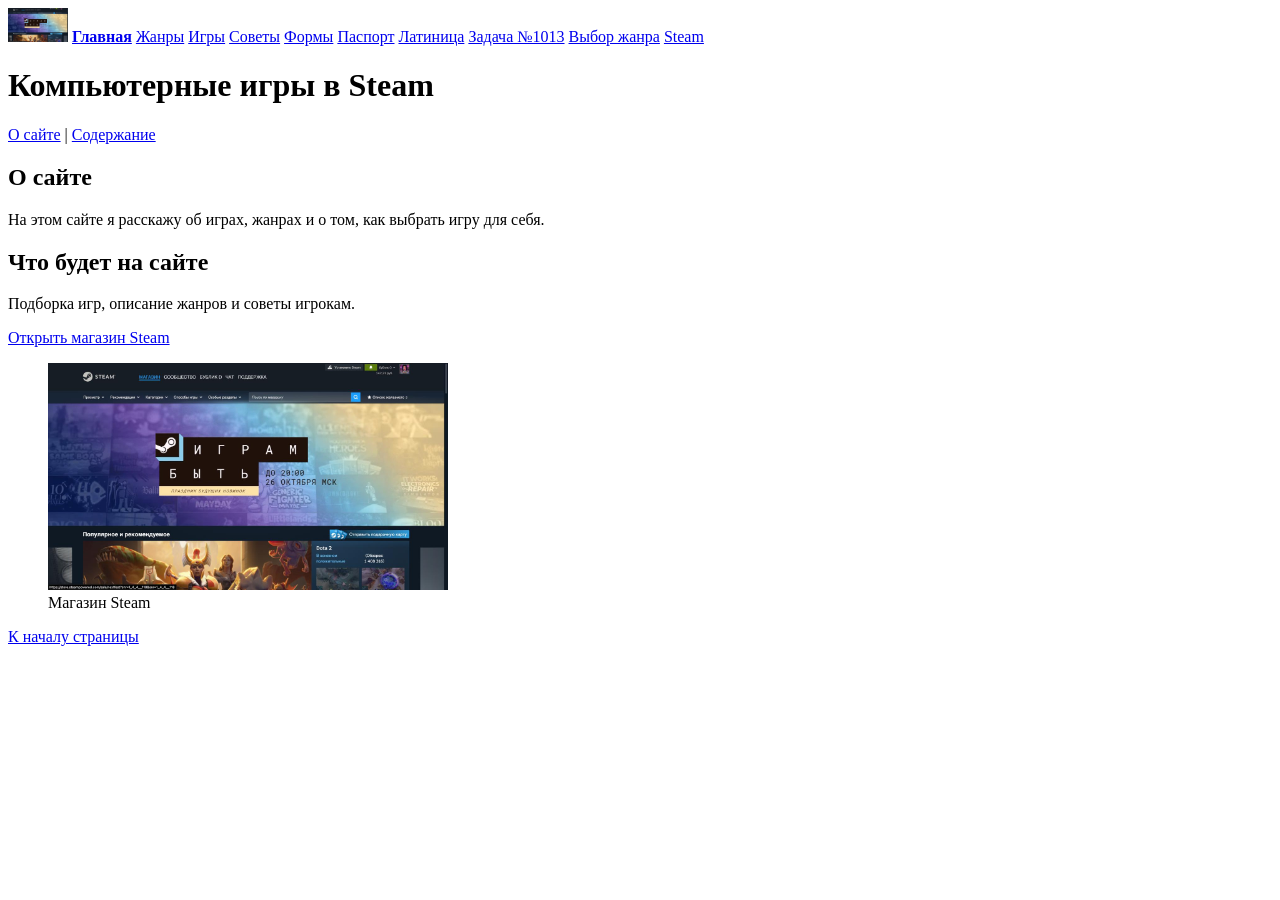
<file: index.html>
<!DOCTYPE html>
<html lang="ru">
<head>
    <meta charset="UTF-8">
    <title>Компьютерные игры в Steam</title>

</head>
<body id="top">
    <nav>
        <a href="index.html"><img src="images/steam.png" alt="На главную" width="60"></a>
        <a href="index.html"><b>Главная</b></a>
        <a href="genres.html">Жанры</a>
        <a href="games.html">Игры</a>
        <a href="guide.html">Советы</a>
        <a href="forms.html">Формы</a>
        <a href="passport.html">Паспорт</a>
        <a href="translit.html">Латиница</a>
        <a href="task.html">Задача №1013</a>
        <a href="genres.html#choice">Выбор жанра</a>
        <a href="https://store.steampowered.com/" target="_blank" rel="noopener noreferrer">Steam</a>
    </nav>

    <h1>Компьютерные игры в Steam</h1>
    <p><a href="#about">О сайте</a> | <a href="#contents">Содержание</a></p>

    <h2 id="about">О сайте</h2>
    <p>На этом сайте я расскажу об играх, жанрах
       и о том, как выбрать игру для себя.</p>

    <h2 id="contents">Что будет на сайте</h2>
    <p>Подборка игр, описание жанров и советы игрокам.</p>

    <a href="https://store.steampowered.com/"
       target="_blank" rel="noopener noreferrer">
        Открыть магазин Steam
    </a>

    <figure>
        <img src="images/steam.png"
             alt="Главная страница магазина Steam"
             width="400">
        <figcaption>Магазин Steam</figcaption>
    </figure>
    <p><a href="#top">К началу страницы</a></p>
</body>
</html>
</file>
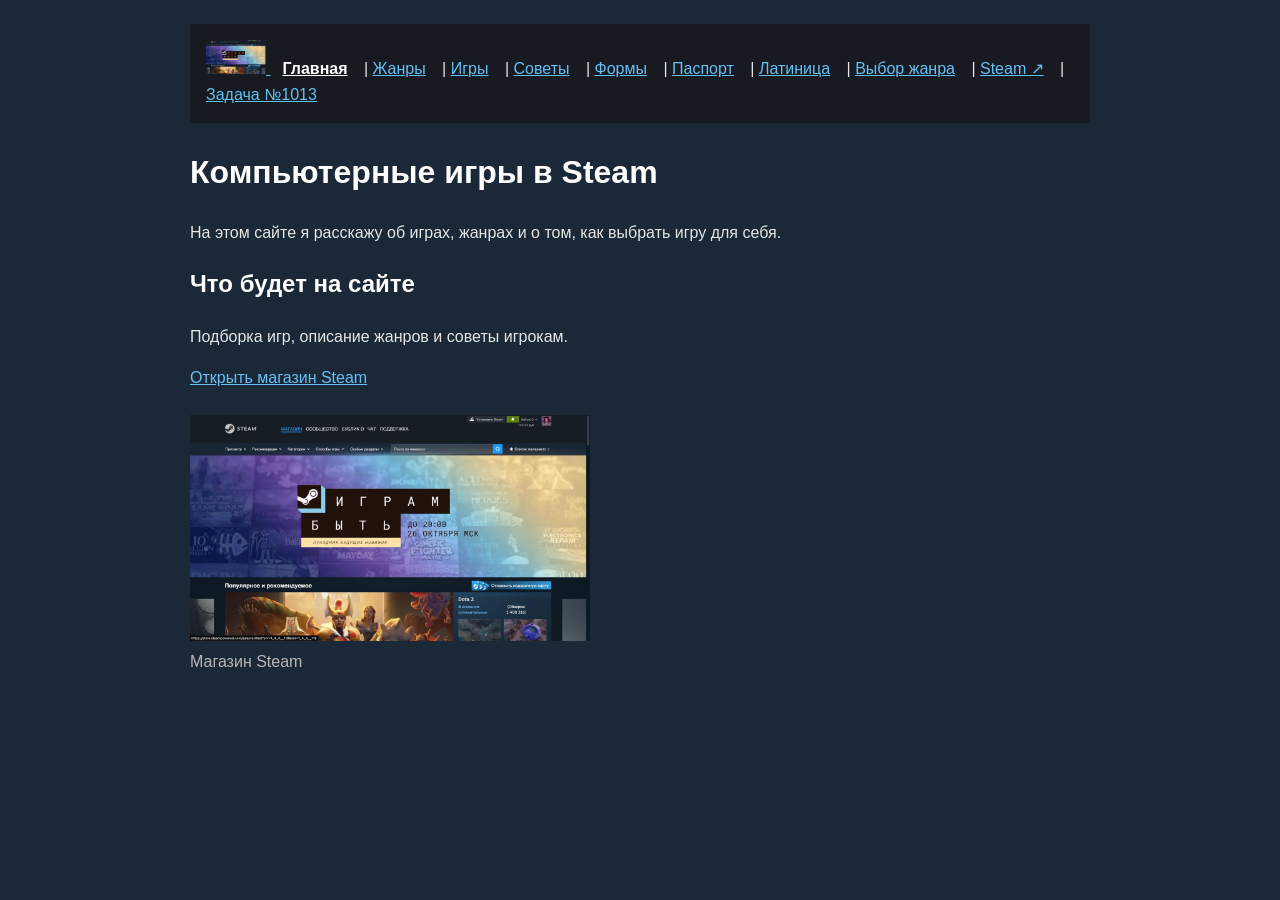
<file: original-version/index.html>
<!DOCTYPE html>
<html lang="ru">
<head>
    <meta charset="UTF-8">
    <title>Компьютерные игры в Steam</title>
<link rel="stylesheet" href="style.css">
</head>
<body>
    <nav>
                <a href="index.html">
            <img src="images/steam.png"
                 alt="На главную"
                 width="60">
        </a>
        <a href="index.html" aria-current="page"><strong>Главная</strong></a> |
        <a href="genres.html">Жанры</a>
                | <a href="games.html">Игры</a>
                        | <a href="guide.html">Советы</a>
                        | <a href="forms.html">Формы</a>
                        | <a href="passport.html">Паспорт</a>
                        | <a href="translit.html">Латиница</a>
                                | <a href="genres.html#choice">Выбор жанра</a>
        | <a href="https://store.steampowered.com/"
             target="_blank" rel="noopener noreferrer">Steam ↗</a>
             | <a href="task.html">Задача №1013</a>
    </nav>

    <h1>Компьютерные игры в Steam</h1>

    <p>На этом сайте я расскажу об играх, жанрах
       и о том, как выбрать игру для себя.</p>

    <h2>Что будет на сайте</h2>
    <p>Подборка игр, описание жанров и советы игрокам.</p>

    <a href="https://store.steampowered.com/"
       target="_blank" rel="noopener noreferrer">
        Открыть магазин Steam
    </a>

    <figure>
        <img src="images/steam.png"
             alt="Главная страница магазина Steam"
             width="400">
        <figcaption>Магазин Steam</figcaption>
    </figure>
</body>
</html>
</file>
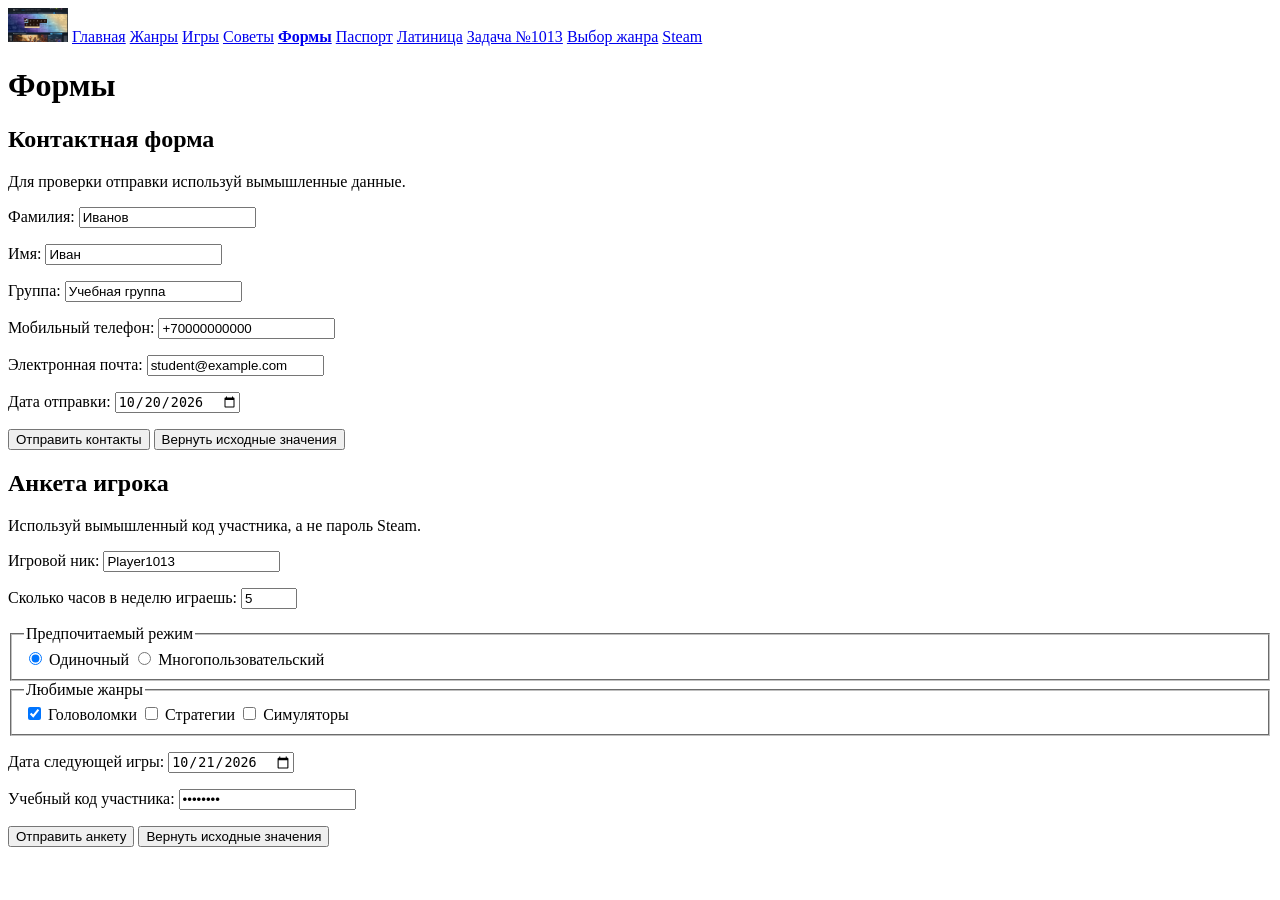
<file: forms.html>
<!DOCTYPE html>
<html lang="ru">
<head>
    <meta charset="UTF-8">
    <title>Формы — Компьютерные игры в Steam</title>

</head>
<body>
    <nav>
        <a href="index.html"><img src="images/steam.png" alt="На главную" width="60"></a>
        <a href="index.html">Главная</a>
        <a href="genres.html">Жанры</a>
        <a href="games.html">Игры</a>
        <a href="guide.html">Советы</a>
        <a href="forms.html"><b>Формы</b></a>
        <a href="passport.html">Паспорт</a>
        <a href="translit.html">Латиница</a>
        <a href="task.html">Задача №1013</a>
        <a href="genres.html#choice">Выбор жанра</a>
        <a href="https://store.steampowered.com/" target="_blank" rel="noopener noreferrer">Steam</a>
    </nav>

    <h1>Формы</h1>
    <h2>Контактная форма</h2>
    <p>Для проверки отправки используй вымышленные данные.</p>

    <form action="https://httpbin.org/post"
          method="post" target="_blank">
        <p>
            <label for="last-name">Фамилия:</label>
            <input id="last-name" type="text"
                   name="last_name" value="Иванов" required>
        </p>

        <p>
            <label for="first-name">Имя:</label>
            <input id="first-name" type="text"
                   name="first_name" value="Иван" required>
        </p>

        <p>
            <label for="group">Группа:</label>
            <input id="group" type="text"
                   name="group" value="Учебная группа" required>
        </p>

        <p>
            <label for="phone">Мобильный телефон:</label>
            <input id="phone" type="tel"
                   name="phone" value="+70000000000" required>
        </p>

        <p>
            <label for="email">Электронная почта:</label>
            <input id="email" type="email"
                   name="email" value="student@example.com" required>
        </p>

        <p>
            <label for="sent-date">Дата отправки:</label>
            <input id="sent-date" type="date"
                   name="sent_date" value="2026-10-20" required>
        </p>

        <button type="submit">Отправить контакты</button>
        <button type="reset">Вернуть исходные значения</button>
    </form>
        <h2>Анкета игрока</h2>
    <p>Используй вымышленный код участника, а не пароль Steam.</p>

    <form action="https://httpbin.org/post"
          method="post" target="_blank">

        <input type="hidden" name="form_type" value="player_survey">

        <p>
            <label for="nickname">Игровой ник:</label>
            <input id="nickname" type="text"
                   name="nickname" value="Player1013" required>
        </p>

        <p>
            <label for="hours">Сколько часов в неделю играешь:</label>
            <input id="hours" type="number"
                   name="hours_per_week" value="5"
                   min="0" max="168" step="1" required>
        </p>

        <fieldset>
            <legend>Предпочитаемый режим</legend>
            <label>
                <input type="radio" name="game_mode"
                       value="singleplayer" checked>
                Одиночный
            </label>
            <label>
                <input type="radio" name="game_mode"
                       value="multiplayer">
                Многопользовательский
            </label>
        </fieldset>

        <fieldset>
            <legend>Любимые жанры</legend>
            <label>
                <input type="checkbox" name="favorite_genres"
                       value="puzzle" checked>
                Головоломки
            </label>
            <label>
                <input type="checkbox" name="favorite_genres"
                       value="strategy">
                Стратегии
            </label>
            <label>
                <input type="checkbox" name="favorite_genres"
                       value="simulation">
                Симуляторы
            </label>
        </fieldset>

        <p>
            <label for="play-date">Дата следующей игры:</label>
            <input id="play-date" type="date"
                   name="next_play_date" value="2026-10-21" required>
        </p>

        <p>
            <label for="participant-code">Учебный код участника:</label>
            <input id="participant-code" type="password"
                   name="participant_code" value="demo1013" required>
        </p>

        <button type="submit">Отправить анкету</button>
        <button type="reset">Вернуть исходные значения</button>
    </form>
</body>
</html>
</file>
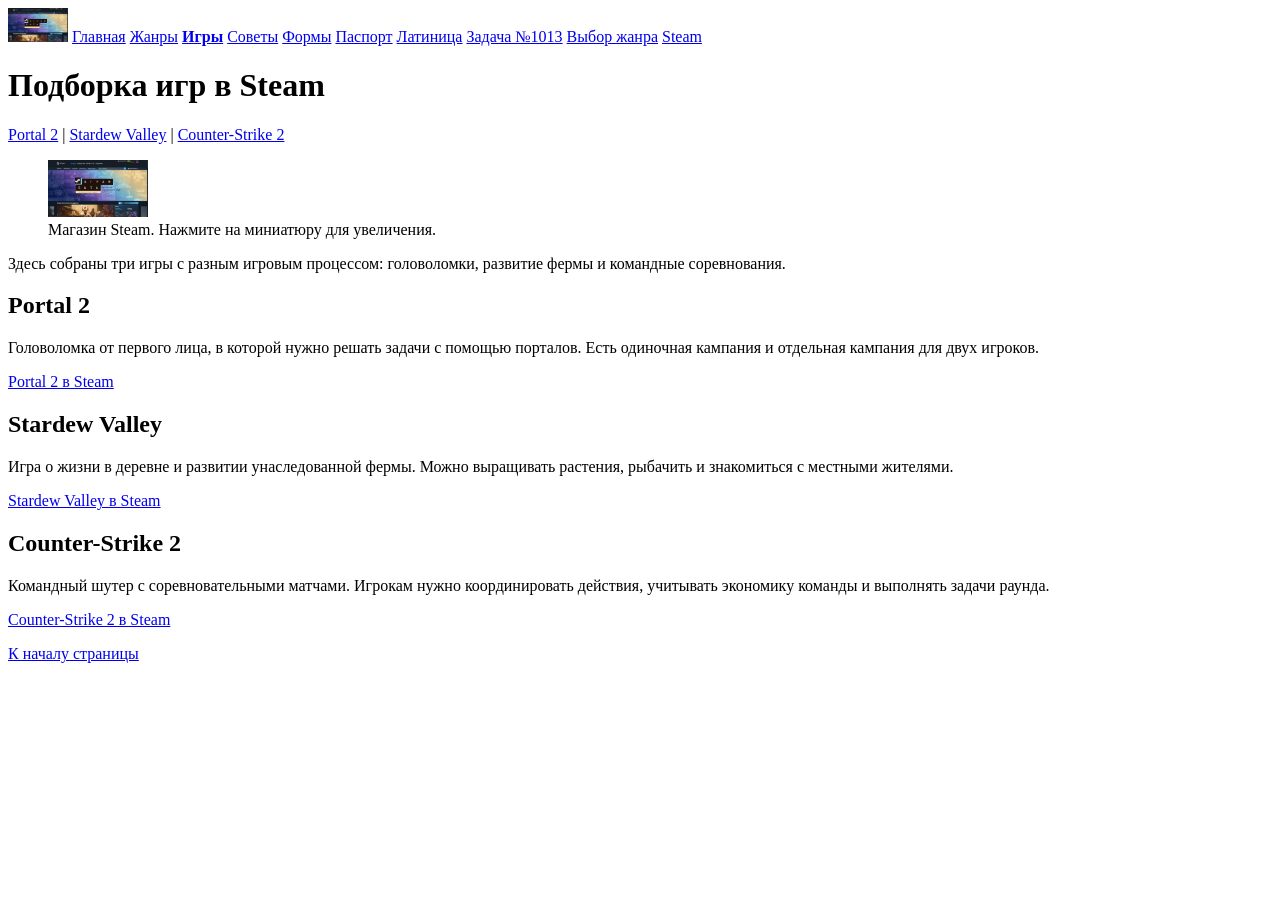
<file: games.html>
<!DOCTYPE html>
<html lang="ru">
<head>
    <meta charset="UTF-8">
    <title>Подборка игр — Компьютерные игры в Steam</title>

</head>
<body id="top">
    <nav>
        <a href="index.html"><img src="images/steam.png" alt="На главную" width="60"></a>
        <a href="index.html">Главная</a>
        <a href="genres.html">Жанры</a>
        <a href="games.html"><b>Игры</b></a>
        <a href="guide.html">Советы</a>
        <a href="forms.html">Формы</a>
        <a href="passport.html">Паспорт</a>
        <a href="translit.html">Латиница</a>
        <a href="task.html">Задача №1013</a>
        <a href="genres.html#choice">Выбор жанра</a>
        <a href="https://store.steampowered.com/" target="_blank" rel="noopener noreferrer">Steam</a>
    </nav>

    <h1>Подборка игр в Steam</h1>
    <p><a href="#portal2">Portal 2</a> | <a href="#stardew">Stardew Valley</a> | <a href="#cs2">Counter-Strike 2</a></p>
        <figure>
        <a href="image.html" target="_blank" rel="noopener noreferrer">
            <img src="images/steam.png"
                 alt="Открыть крупное изображение магазина Steam"
                 width="100">
        </a>
        <figcaption>
            Магазин Steam. Нажмите на миниатюру для увеличения.
        </figcaption>
    </figure>
    <p>Здесь собраны три игры с разным игровым процессом:
       головоломки, развитие фермы и командные соревнования.</p>

    <section>
        <h2 id="portal2">Portal 2</h2>
        <p>Головоломка от первого лица, в которой нужно решать
           задачи с помощью порталов. Есть одиночная кампания
           и отдельная кампания для двух игроков.</p>
        <p>
            <a href="https://store.steampowered.com/app/620/"
               target="_blank" rel="noopener noreferrer">
                Portal 2 в Steam
            </a>
        </p>
    </section>

    <section>
        <h2 id="stardew">Stardew Valley</h2>
        <p>Игра о жизни в деревне и развитии унаследованной фермы.
           Можно выращивать растения, рыбачить и знакомиться
           с местными жителями.</p>
        <p>
            <a href="https://store.steampowered.com/app/413150/"
               target="_blank" rel="noopener noreferrer">
                Stardew Valley в Steam
            </a>
        </p>
    </section>

    <section>
        <h2 id="cs2">Counter-Strike 2</h2>
        <p>Командный шутер с соревновательными матчами.
           Игрокам нужно координировать действия,
           учитывать экономику команды и выполнять задачи раунда.</p>
        <p>
            <a href="https://store.steampowered.com/app/730/"
               target="_blank" rel="noopener noreferrer">
                Counter-Strike 2 в Steam
            </a>
        </p>
    </section>

    <p><a href="#top">К началу страницы</a></p>
</body>
</html>
</file>
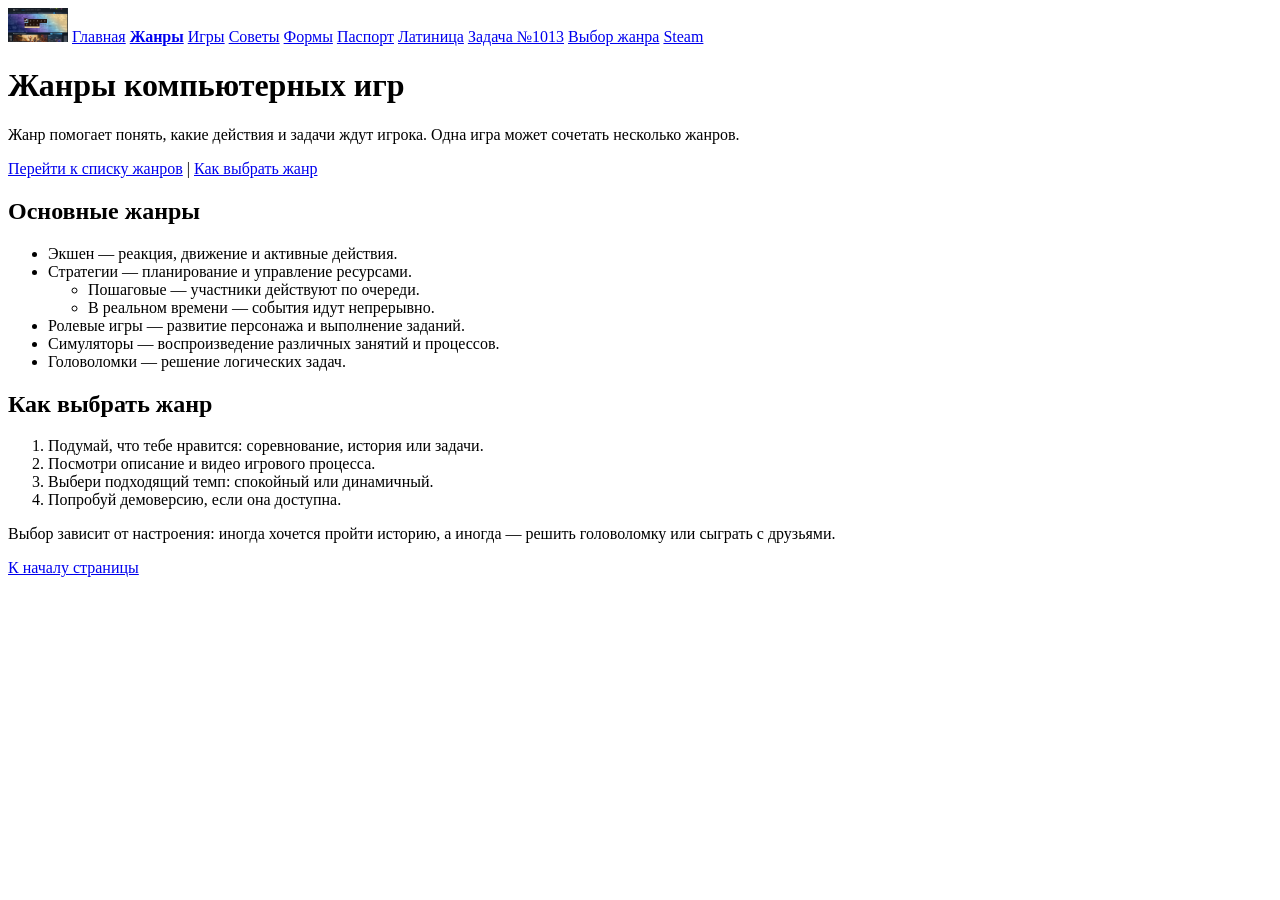
<file: genres.html>
<!DOCTYPE html>
<html lang="ru">
<head>
    <meta charset="UTF-8">
    <title>Жанры — Компьютерные игры в Steam</title>

</head>
<body id="top">
    <nav>
        <a href="index.html"><img src="images/steam.png" alt="На главную" width="60"></a>
        <a href="index.html">Главная</a>
        <a href="genres.html"><b>Жанры</b></a>
        <a href="games.html">Игры</a>
        <a href="guide.html">Советы</a>
        <a href="forms.html">Формы</a>
        <a href="passport.html">Паспорт</a>
        <a href="translit.html">Латиница</a>
        <a href="task.html">Задача №1013</a>
        <a href="genres.html#choice">Выбор жанра</a>
        <a href="https://store.steampowered.com/" target="_blank" rel="noopener noreferrer">Steam</a>
    </nav>

    <h1>Жанры компьютерных игр</h1>
    <p>Жанр помогает понять, какие действия и задачи ждут игрока.
       Одна игра может сочетать несколько жанров.</p>

    <p>
        <a href="#genres">Перейти к списку жанров</a> |
        <a href="#choice">Как выбрать жанр</a>
    </p>

    <h2 id="genres">Основные жанры</h2>
    <ul>
        <li>Экшен — реакция, движение и активные действия.</li>
        <li>Стратегии — планирование и управление ресурсами.
            <ul>
                <li>Пошаговые — участники действуют по очереди.</li>
                <li>В реальном времени — события идут непрерывно.</li>
            </ul>
        </li>
        <li>Ролевые игры — развитие персонажа и выполнение заданий.</li>
        <li>Симуляторы — воспроизведение различных занятий и процессов.</li>
        <li>Головоломки — решение логических задач.</li>
    </ul>

    <h2 id="choice">Как выбрать жанр</h2>
    <ol>
        <li>Подумай, что тебе нравится: соревнование, история или задачи.</li>
        <li>Посмотри описание и видео игрового процесса.</li>
        <li>Выбери подходящий темп: спокойный или динамичный.</li>
        <li>Попробуй демоверсию, если она доступна.</li>
    </ol>

    <p>Выбор зависит от настроения: иногда хочется пройти историю,
       а иногда — решить головоломку или сыграть с друзьями.</p>

    <p><a href="#top">К началу страницы</a></p>
</body>
</html>
</file>
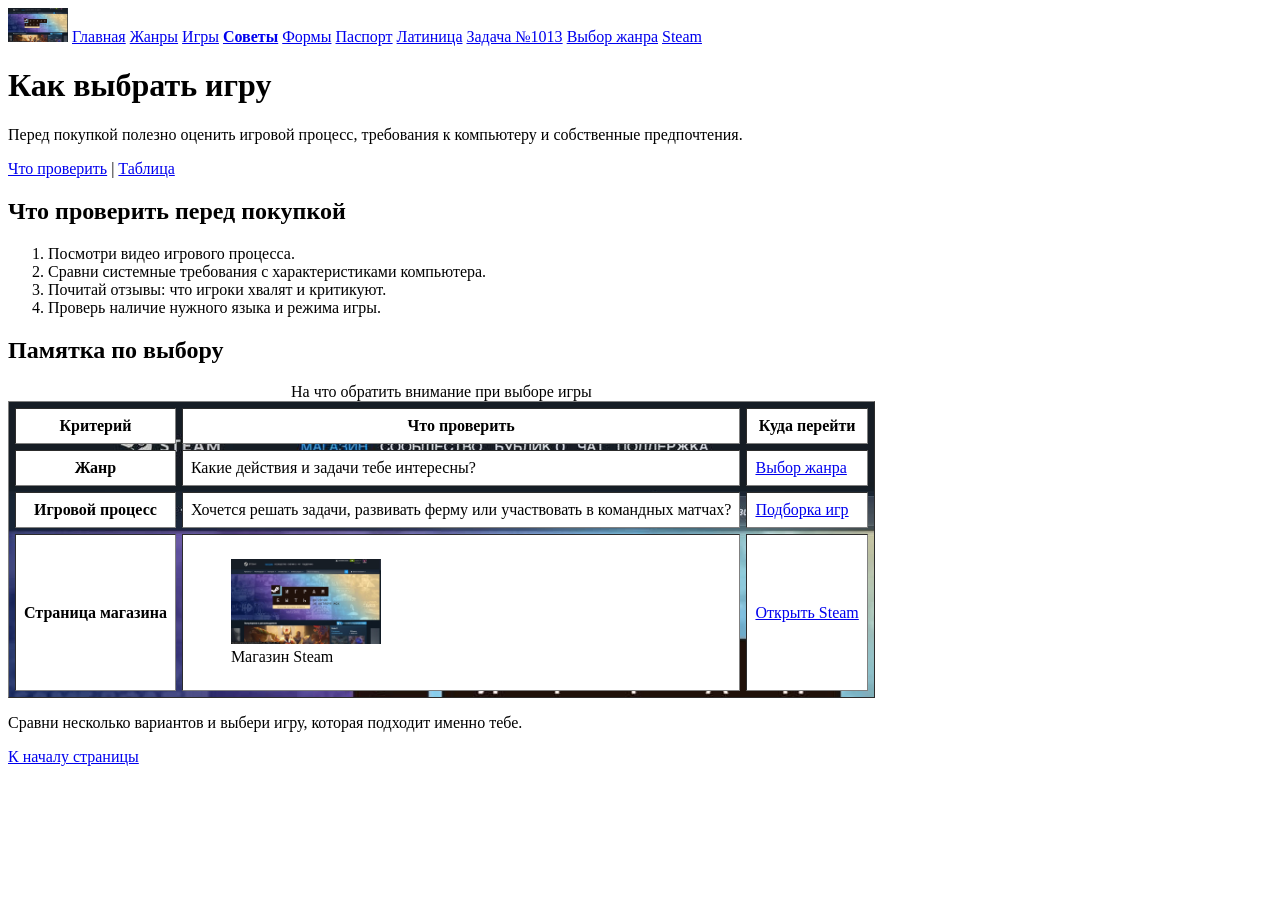
<file: guide.html>
<!DOCTYPE html>
<html lang="ru">
<head>
    <meta charset="UTF-8">
    <title>Советы — Компьютерные игры в Steam</title>

</head>
<body id="top">
    <nav>
        <a href="index.html"><img src="images/steam.png" alt="На главную" width="60"></a>
        <a href="index.html">Главная</a>
        <a href="genres.html">Жанры</a>
        <a href="games.html">Игры</a>
        <a href="guide.html"><b>Советы</b></a>
        <a href="forms.html">Формы</a>
        <a href="passport.html">Паспорт</a>
        <a href="translit.html">Латиница</a>
        <a href="task.html">Задача №1013</a>
        <a href="genres.html#choice">Выбор жанра</a>
        <a href="https://store.steampowered.com/" target="_blank" rel="noopener noreferrer">Steam</a>
    </nav>

    <h1>Как выбрать игру</h1>
    <p>Перед покупкой полезно оценить игровой процесс,
       требования к компьютеру и собственные предпочтения.</p>

    <p>
        <a href="#checklist">Что проверить</a> |
        <a href="#comparison">Таблица</a>
    </p>

    <h2 id="checklist">Что проверить перед покупкой</h2>
    <ol>
        <li>Посмотри видео игрового процесса.</li>
        <li>Сравни системные требования с характеристиками компьютера.</li>
        <li>Почитай отзывы: что игроки хвалят и критикуют.</li>
        <li>Проверь наличие нужного языка и режима игры.</li>
    </ol>

    <h2 id="comparison">Памятка по выбору</h2>
    <table background="images/steam.png" border="1" cellpadding="8" cellspacing="6">
        <caption>На что обратить внимание при выборе игры</caption>
        <thead>
            <tr>
                <th scope="col" bgcolor="white">Критерий</th>
                <th scope="col" bgcolor="white">Что проверить</th>
                <th scope="col" bgcolor="white">Куда перейти</th>
            </tr>
        </thead>
        <tbody>
            <tr>
                <th scope="row" bgcolor="white">Жанр</th>
                <td bgcolor="white">Какие действия и задачи тебе интересны?</td>
                <td bgcolor="white"><a href="genres.html#choice">Выбор жанра</a></td>
            </tr>
            <tr>
                <th scope="row" bgcolor="white">Игровой процесс</th>
                <td bgcolor="white">Хочется решать задачи, развивать ферму
                    или участвовать в командных матчах?</td>
                <td bgcolor="white"><a href="games.html">Подборка игр</a></td>
            </tr>
            <tr>
                <th scope="row" bgcolor="white">Страница магазина</th>
                <td bgcolor="white">
                    <figure>
                        <img src="images/steam.png"
                             alt="Главная страница магазина Steam"
                             width="150">
                        <figcaption>Магазин Steam</figcaption>
                    </figure>
                </td>
                <td bgcolor="white">
                    <a href="https://store.steampowered.com/"
                       target="_blank" rel="noopener noreferrer">
                        Открыть Steam
                    </a>
                </td>
            </tr>
        </tbody>
    </table>

    <p>Сравни несколько вариантов и выбери игру,
       которая подходит именно тебе.</p>
    <p><a href="#top">К началу страницы</a></p>
</body>
</html>
</file>
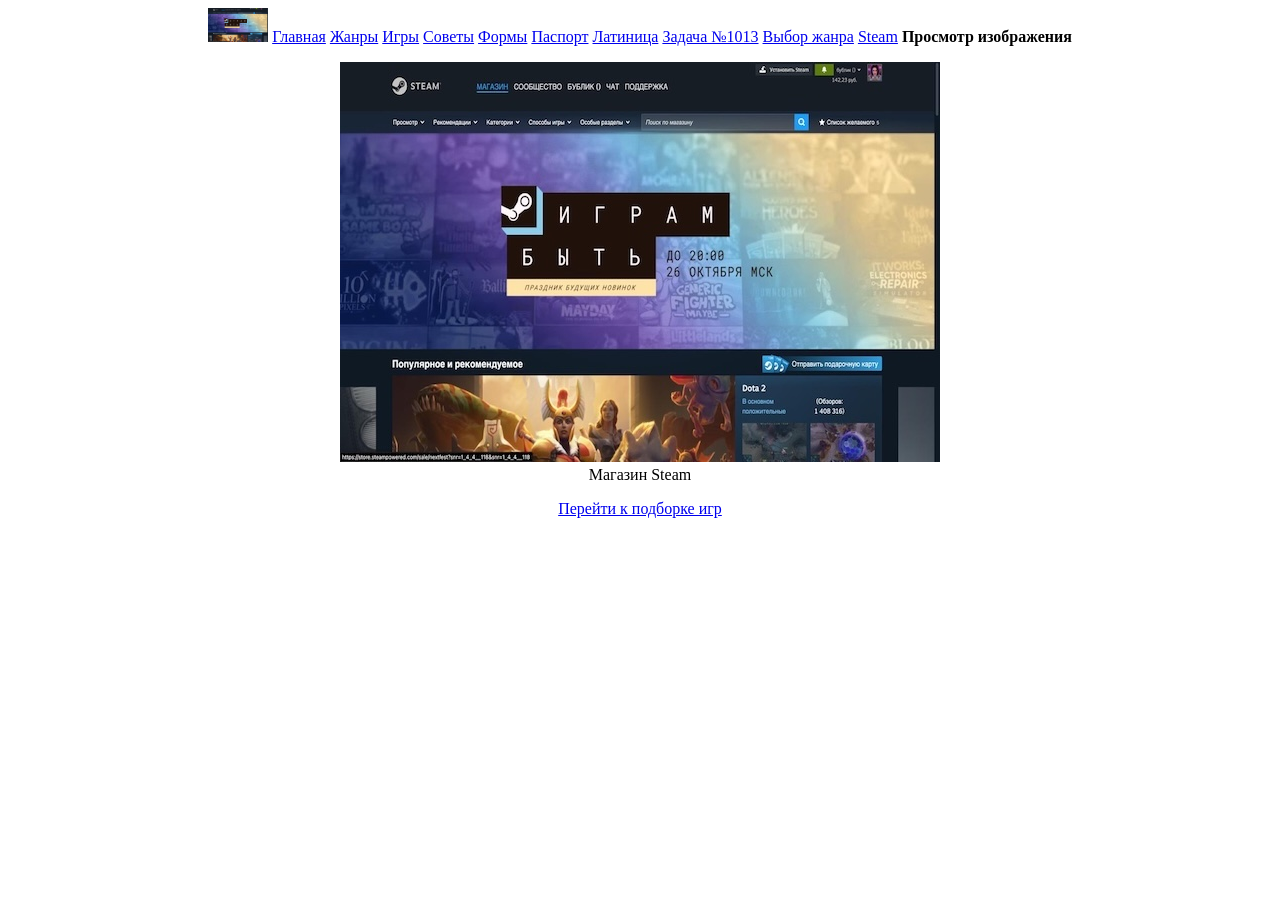
<file: image.html>
<!DOCTYPE html>
<html lang="ru">
<head>
    <meta charset="UTF-8">
    <title>Изображение магазина Steam</title>

</head>
<body>
    <center>
    <main>
    <nav>
        <a href="index.html"><img src="images/steam.png" alt="На главную" width="60"></a>
        <a href="index.html">Главная</a>
        <a href="genres.html">Жанры</a>
        <a href="games.html">Игры</a>
        <a href="guide.html">Советы</a>
        <a href="forms.html">Формы</a>
        <a href="passport.html">Паспорт</a>
        <a href="translit.html">Латиница</a>
        <a href="task.html">Задача №1013</a>
        <a href="genres.html#choice">Выбор жанра</a>
        <a href="https://store.steampowered.com/" target="_blank" rel="noopener noreferrer">Steam</a>
        <strong>Просмотр изображения</strong>
    </nav>
        <figure>
            <img
                 src="images/steam-large.jpg"
                 alt="Главная страница магазина Steam"
                 width="600" height="400">
            <figcaption>Магазин Steam</figcaption>
        </figure>
        <p><a href="games.html">Перейти к подборке игр</a></p>
    </main>
    </center>
</body>
</html>
</file>
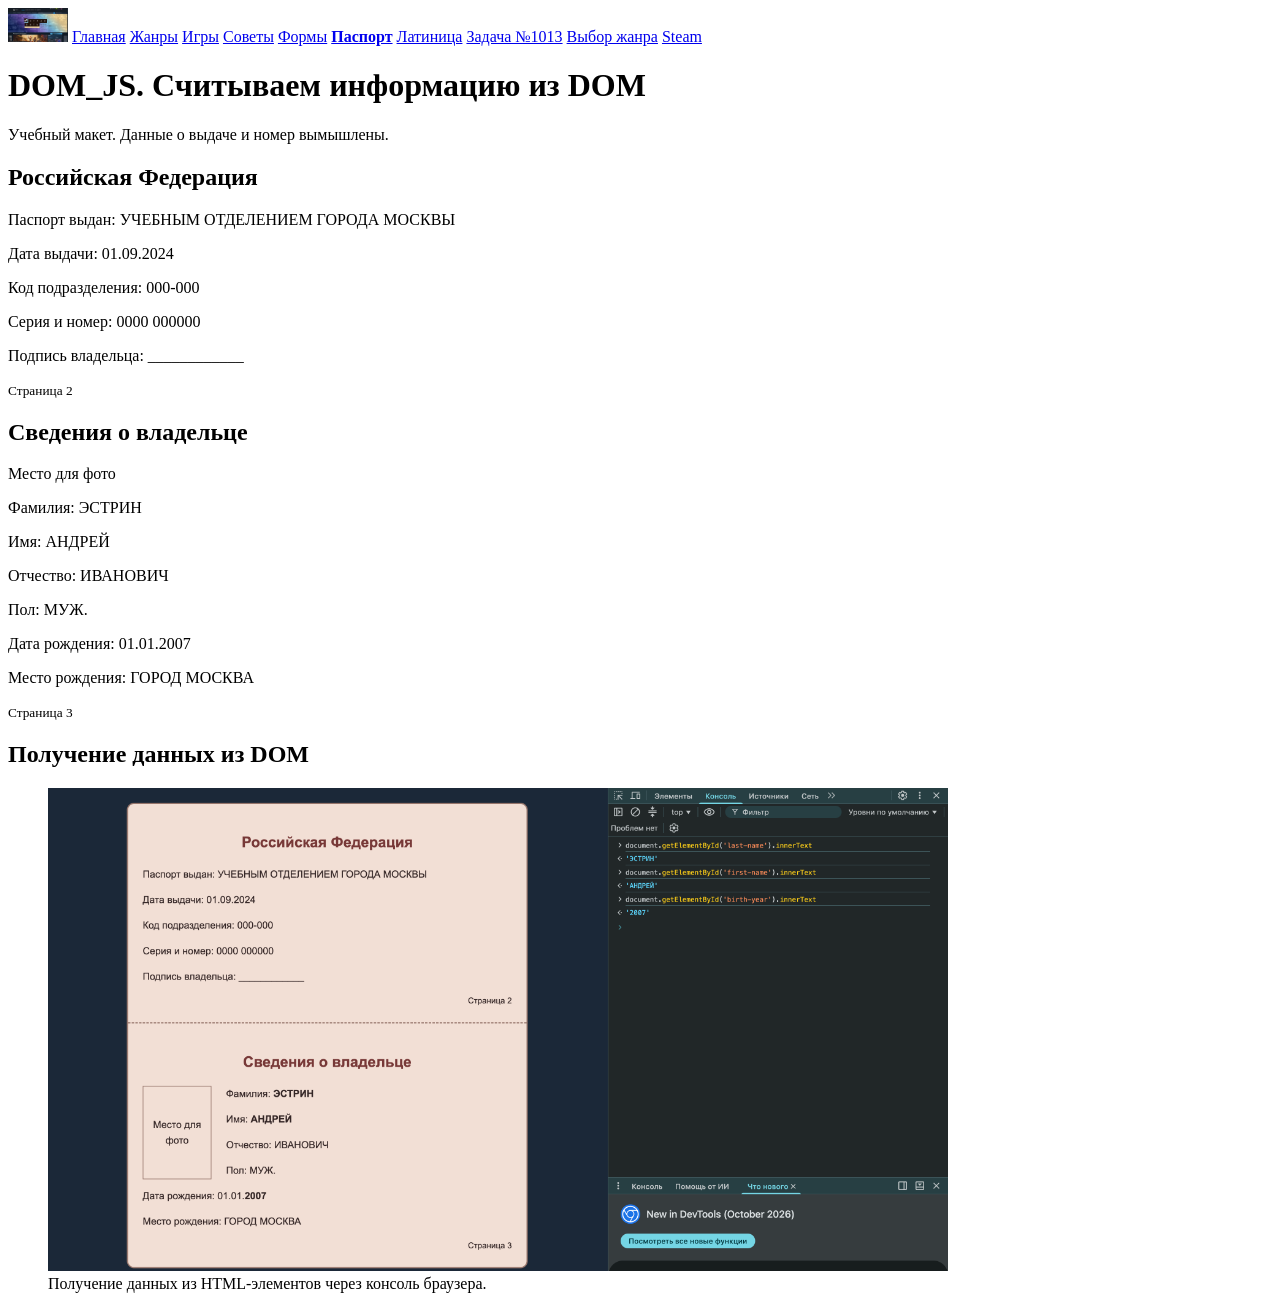
<file: passport.html>
<!DOCTYPE html>
<html lang="ru">
<head>
    <meta charset="UTF-8">
    <title>DOM_JS. Считываем информацию из DOM</title>

</head>
<body>
    <nav>
        <a href="index.html"><img src="images/steam.png" alt="На главную" width="60"></a>
        <a href="index.html">Главная</a>
        <a href="genres.html">Жанры</a>
        <a href="games.html">Игры</a>
        <a href="guide.html">Советы</a>
        <a href="forms.html">Формы</a>
        <a href="passport.html"><b>Паспорт</b></a>
        <a href="translit.html">Латиница</a>
        <a href="task.html">Задача №1013</a>
        <a href="genres.html#choice">Выбор жанра</a>
        <a href="https://store.steampowered.com/" target="_blank" rel="noopener noreferrer">Steam</a>
    </nav>

    <h1>DOM_JS. Считываем информацию из DOM</h1>
    <p>Учебный макет. Данные о выдаче и номер вымышлены.</p>

    <div>
        <section>
            <h2>Российская Федерация</h2>

            <p>Паспорт выдан: УЧЕБНЫМ ОТДЕЛЕНИЕМ ГОРОДА МОСКВЫ</p>
            <p>Дата выдачи: 01.09.2024</p>
            <p>Код подразделения: 000-000</p>
            <p>Серия и номер: 0000 000000</p>
            <p>Подпись владельца: ____________</p>

            <small>Страница 2</small>
        </section>

        <section>
            <h2>Сведения о владельце</h2>

            <div>Место для фото</div>

            <p>Фамилия: <span id="last-name">ЭСТРИН</span></p>
            <p>Имя: <span id="first-name">АНДРЕЙ</span></p>
            <p>Отчество: ИВАНОВИЧ</p>
            <p>Пол: МУЖ.</p>
            <p>Дата рождения: 01.01.<span id="birth-year">2007</span></p>
            <p>Место рождения: ГОРОД МОСКВА</p>

            <small>Страница 3</small>
        </section>
    </div>

    <h2>Получение данных из DOM</h2>
    <figure>
    <img src="images/passport-dom.png"
         alt="Чтение фамилии, имени и года рождения из DOM"
         width="900">
    <figcaption>
        Получение данных из HTML-элементов через консоль браузера.
    </figcaption>
</figure>
</body>
</html>
</file>
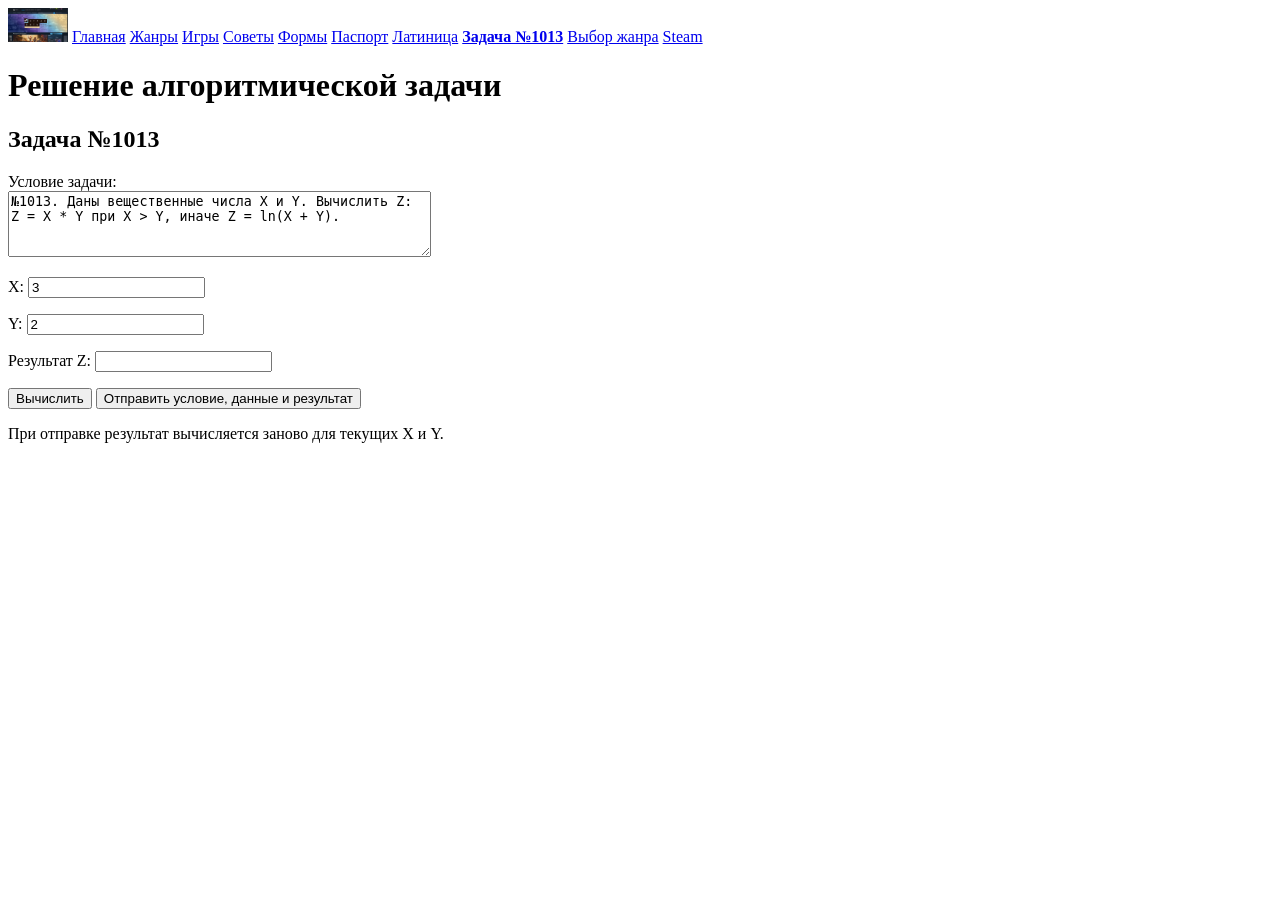
<file: task.html>
<!DOCTYPE html>
<html lang="ru">
<head>
    <meta charset="UTF-8">
    <title>Решение алгоритмической задачи</title>

</head>
<body>
    <nav>
        <a href="index.html"><img src="images/steam.png" alt="На главную" width="60"></a>
        <a href="index.html">Главная</a>
        <a href="genres.html">Жанры</a>
        <a href="games.html">Игры</a>
        <a href="guide.html">Советы</a>
        <a href="forms.html">Формы</a>
        <a href="passport.html">Паспорт</a>
        <a href="translit.html">Латиница</a>
        <a href="task.html"><b>Задача №1013</b></a>
        <a href="genres.html#choice">Выбор жанра</a>
        <a href="https://store.steampowered.com/" target="_blank" rel="noopener noreferrer">Steam</a>
    </nav>

    <h1>Решение алгоритмической задачи</h1>
    <h2>Задача №1013</h2>

    <form id="task-form" action="https://httpbin.org/post"
          method="post" target="_blank">
        <p>
            <label for="formulation">Условие задачи:</label><br>
            <textarea id="formulation" name="formulation"
                      rows="4" cols="50" readonly>№1013. Даны вещественные числа X и Y. Вычислить Z: Z = X * Y при X > Y, иначе Z = ln(X + Y).</textarea>
        </p>

        <p>
            <label for="x">X:</label>
            <input id="x" name="x" type="number"
                   step="any" value="3" required>
        </p>

        <p>
            <label for="y">Y:</label>
            <input id="y" name="y" type="number"
                   step="any" value="2" required>
        </p>

        <p>
            <label for="z">Результат Z:</label>
            <input id="z" name="z" type="text" readonly>
        </p>

        <p id="message"></p>

        <button id="calculate" type="button">Вычислить</button>
        <button type="submit">
            Отправить условие, данные и результат
        </button>
    </form>

    <p>При отправке результат вычисляется заново для текущих X и Y.</p>

    <script>
        const form = document.getElementById('task-form');
        const xInput = document.getElementById('x');
        const yInput = document.getElementById('y');
        const result = document.getElementById('z');
        const message = document.getElementById('message');

        function verify() {
            result.value = '';
            const x = parseFloat(xInput.value);
            const y = parseFloat(yInput.value);

            if (!Number.isFinite(x) || !Number.isFinite(y)) {
                message.textContent = 'Введите два конечных числа.';
                return false;
            }

            let z;
            if (x > y) {
                z = x * y;
            } else if (x + y > 0) {
                z = Math.log(x + y);
            } else {
                message.textContent = 'Ошибка: для логарифма X + Y должно быть больше нуля.';
                return false;
            }

            if (!Number.isFinite(z)) {
                message.textContent = 'Числа слишком велики. Измените ввод.';
                return false;
            }

            result.value = z;
            message.textContent = 'Результат вычислен.';
            return true;
        }

        function send(event) {
            if (!verify()) {
                event.preventDefault();
            }
        }

        document.getElementById('calculate').addEventListener('click', verify);
        form.addEventListener('submit', send);
    </script>
</body>
</html>
</file>
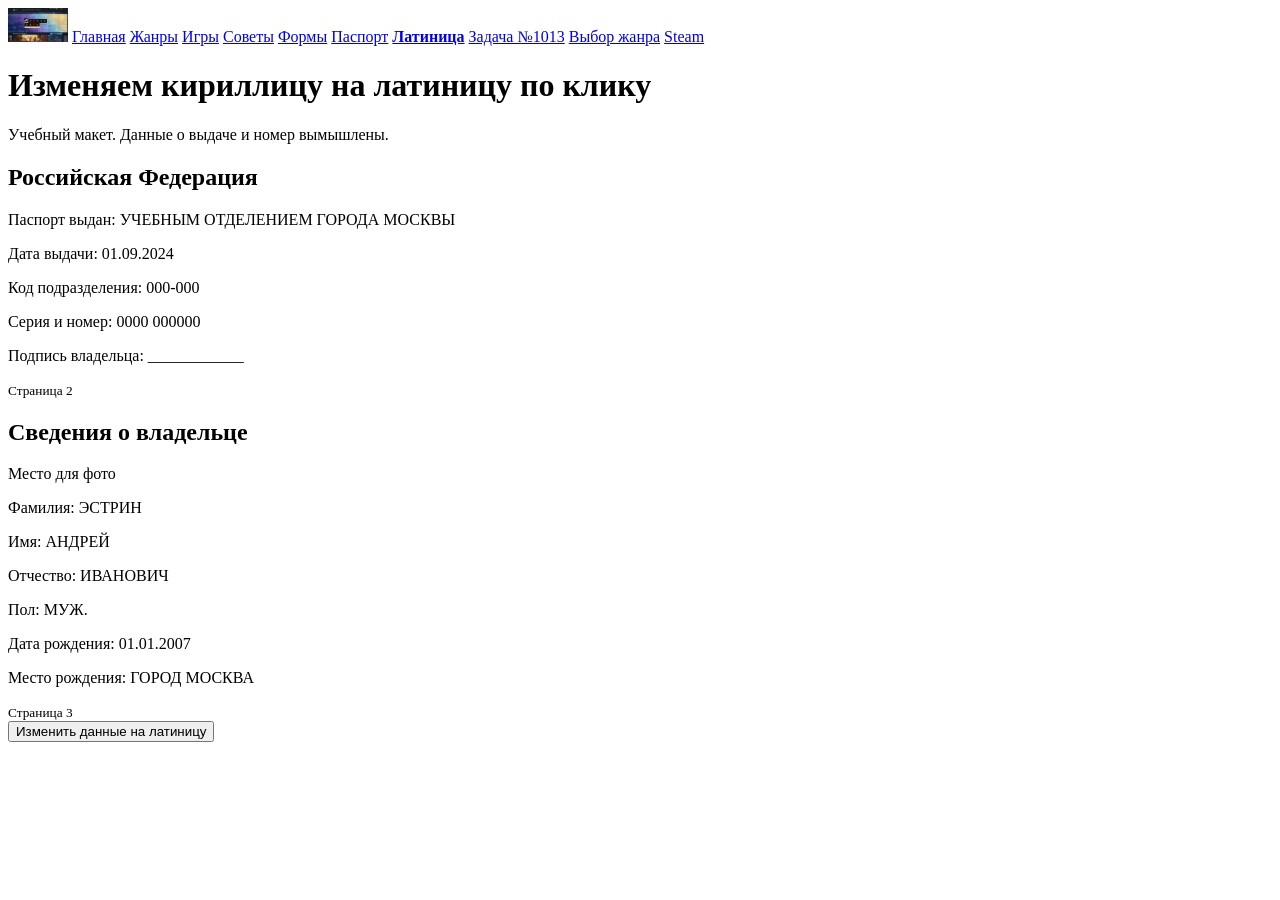
<file: translit.html>
<!DOCTYPE html>
<html lang="ru">
<head>
    <meta charset="UTF-8">
    <title>Изменяем кириллицу на латиницу по клику</title>

</head>
<body>
    <nav>
        <a href="index.html"><img src="images/steam.png" alt="На главную" width="60"></a>
        <a href="index.html">Главная</a>
        <a href="genres.html">Жанры</a>
        <a href="games.html">Игры</a>
        <a href="guide.html">Советы</a>
        <a href="forms.html">Формы</a>
        <a href="passport.html">Паспорт</a>
        <a href="translit.html"><b>Латиница</b></a>
        <a href="task.html">Задача №1013</a>
        <a href="genres.html#choice">Выбор жанра</a>
        <a href="https://store.steampowered.com/" target="_blank" rel="noopener noreferrer">Steam</a>
    </nav>

    <h1>Изменяем кириллицу на латиницу по клику</h1>
    <p>Учебный макет. Данные о выдаче и номер вымышлены.</p>

    <div>
        <section>
            <h2>Российская Федерация</h2>

            <p>Паспорт выдан: УЧЕБНЫМ ОТДЕЛЕНИЕМ ГОРОДА МОСКВЫ</p>
            <p>Дата выдачи: 01.09.2024</p>
            <p>Код подразделения: 000-000</p>
            <p>Серия и номер: 0000 000000</p>
            <p>Подпись владельца: ____________</p>

            <small>Страница 2</small>
        </section>

        <section>
            <h2>Сведения о владельце</h2>

            <div>Место для фото</div>

            <p>Фамилия: <span id="last-name">ЭСТРИН</span></p>
            <p>Имя: <span id="first-name">АНДРЕЙ</span></p>
            <p>Отчество: ИВАНОВИЧ</p>
            <p>Пол: МУЖ.</p>
            <p>Дата рождения: 01.01.<span id="birth-year">2007</span></p>
            <p>Место рождения: ГОРОД МОСКВА</p>

            <small>Страница 3</small>
        </section>
    </div>

    <button id="translate-button" type="button">
    Изменить данные на латиницу
</button>

    <script>
        function translate() {
            document.getElementById('last-name').textContent = 'ESTRIN';
            document.getElementById('first-name').textContent = 'ANDREI';
            document.getElementById('birth-year').textContent = 'TWO THOUSAND SEVEN';
        }
        document.getElementById('translate-button').addEventListener('click', translate);
    </script>
</body>
</html>
</file>
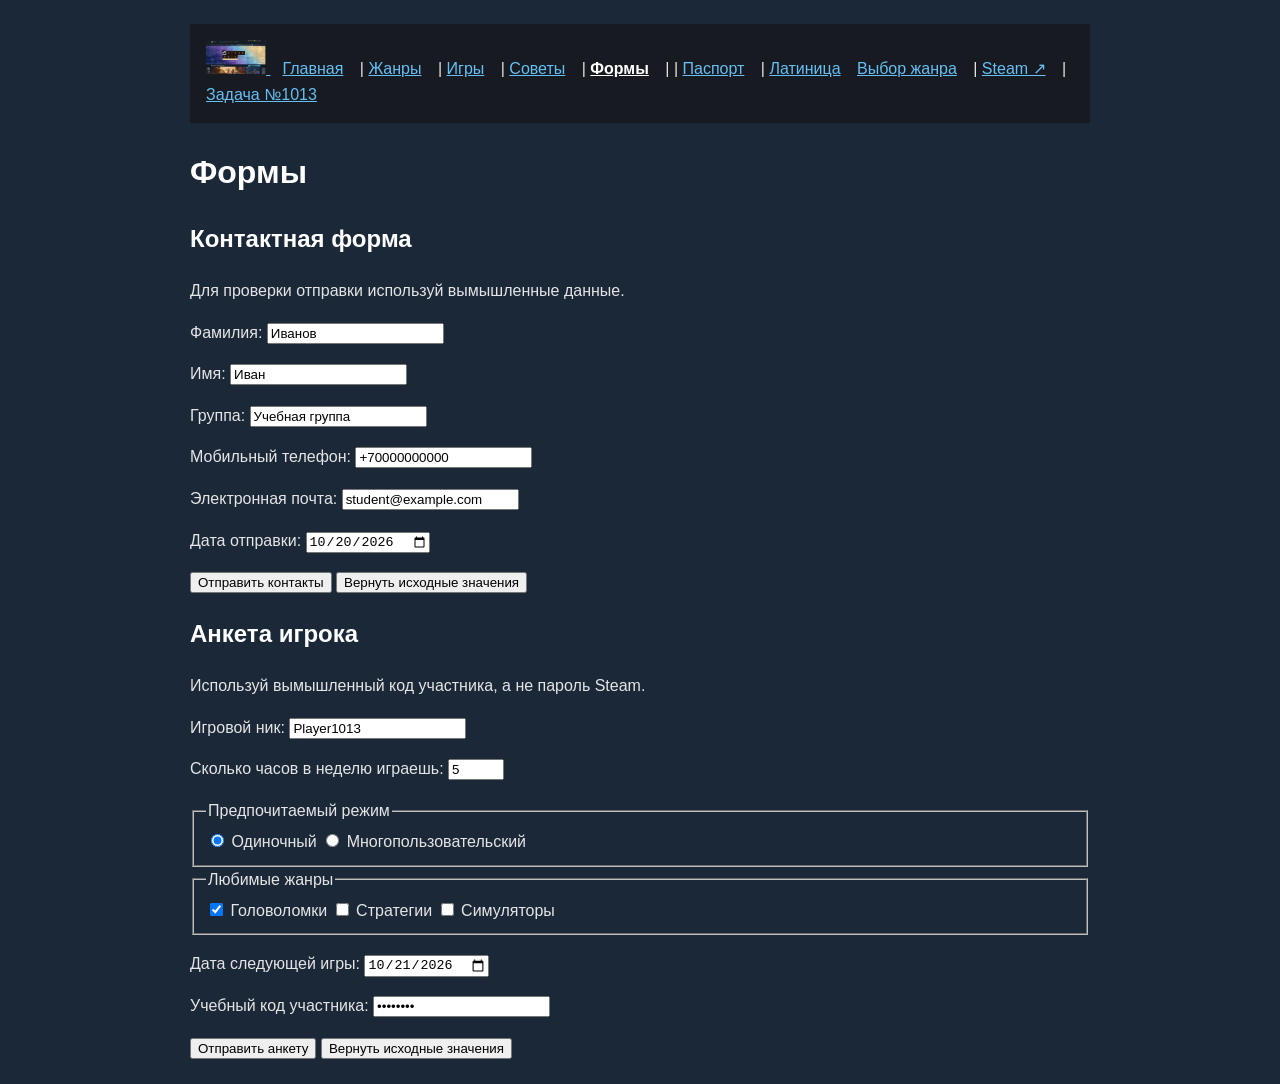
<file: original-version/forms.html>
<!DOCTYPE html>
<html lang="ru">
<head>
    <meta charset="UTF-8">
    <title>Формы — Компьютерные игры в Steam</title>
    <link rel="stylesheet" href="style.css">
</head>
<body>
    <nav>
        <a href="index.html">
            <img src="images/steam.png" alt="На главную" width="60">
        </a>
        <a href="index.html">Главная</a> |
        <a href="genres.html">Жанры</a> |
        <a href="games.html">Игры</a> |
        <a href="guide.html">Советы</a> |
        <a href="forms.html" aria-current="page"><strong>Формы</strong></a> |
        | <a href="passport.html">Паспорт</a>
        | <a href="translit.html">Латиница</a>
        <a href="genres.html#choice">Выбор жанра</a> |
        <a href="https://store.steampowered.com/"
           target="_blank" rel="noopener noreferrer">Steam ↗</a>
           | <a href="task.html">Задача №1013</a>
    </nav>

    <h1>Формы</h1>
    <h2>Контактная форма</h2>
    <p>Для проверки отправки используй вымышленные данные.</p>

    <form action="https://httpbin.org/post"
          method="post" target="_blank">
        <p>
            <label for="last-name">Фамилия:</label>
            <input id="last-name" type="text"
                   name="last_name" value="Иванов" required>
        </p>

        <p>
            <label for="first-name">Имя:</label>
            <input id="first-name" type="text"
                   name="first_name" value="Иван" required>
        </p>

        <p>
            <label for="group">Группа:</label>
            <input id="group" type="text"
                   name="group" value="Учебная группа" required>
        </p>

        <p>
            <label for="phone">Мобильный телефон:</label>
            <input id="phone" type="tel"
                   name="phone" value="+70000000000" required>
        </p>

        <p>
            <label for="email">Электронная почта:</label>
            <input id="email" type="email"
                   name="email" value="student@example.com" required>
        </p>

        <p>
            <label for="sent-date">Дата отправки:</label>
            <input id="sent-date" type="date"
                   name="sent_date" value="2026-10-20" required>
        </p>

        <button type="submit">Отправить контакты</button>
        <button type="reset">Вернуть исходные значения</button>
    </form>
        <h2>Анкета игрока</h2>
    <p>Используй вымышленный код участника, а не пароль Steam.</p>

    <form action="https://httpbin.org/post"
          method="post" target="_blank">

        <input type="hidden" name="form_type" value="player_survey">

        <p>
            <label for="nickname">Игровой ник:</label>
            <input id="nickname" type="text"
                   name="nickname" value="Player1013" required>
        </p>

        <p>
            <label for="hours">Сколько часов в неделю играешь:</label>
            <input id="hours" type="number"
                   name="hours_per_week" value="5"
                   min="0" max="168" step="1" required>
        </p>

        <fieldset>
            <legend>Предпочитаемый режим</legend>
            <label>
                <input type="radio" name="game_mode"
                       value="singleplayer" checked>
                Одиночный
            </label>
            <label>
                <input type="radio" name="game_mode"
                       value="multiplayer">
                Многопользовательский
            </label>
        </fieldset>

        <fieldset>
            <legend>Любимые жанры</legend>
            <label>
                <input type="checkbox" name="favorite_genres"
                       value="puzzle" checked>
                Головоломки
            </label>
            <label>
                <input type="checkbox" name="favorite_genres"
                       value="strategy">
                Стратегии
            </label>
            <label>
                <input type="checkbox" name="favorite_genres"
                       value="simulation">
                Симуляторы
            </label>
        </fieldset>

        <p>
            <label for="play-date">Дата следующей игры:</label>
            <input id="play-date" type="date"
                   name="next_play_date" value="2026-10-21" required>
        </p>

        <p>
            <label for="participant-code">Учебный код участника:</label>
            <input id="participant-code" type="password"
                   name="participant_code" value="demo1013" required>
        </p>

        <button type="submit">Отправить анкету</button>
        <button type="reset">Вернуть исходные значения</button>
    </form>
</body>
</html>
</file>
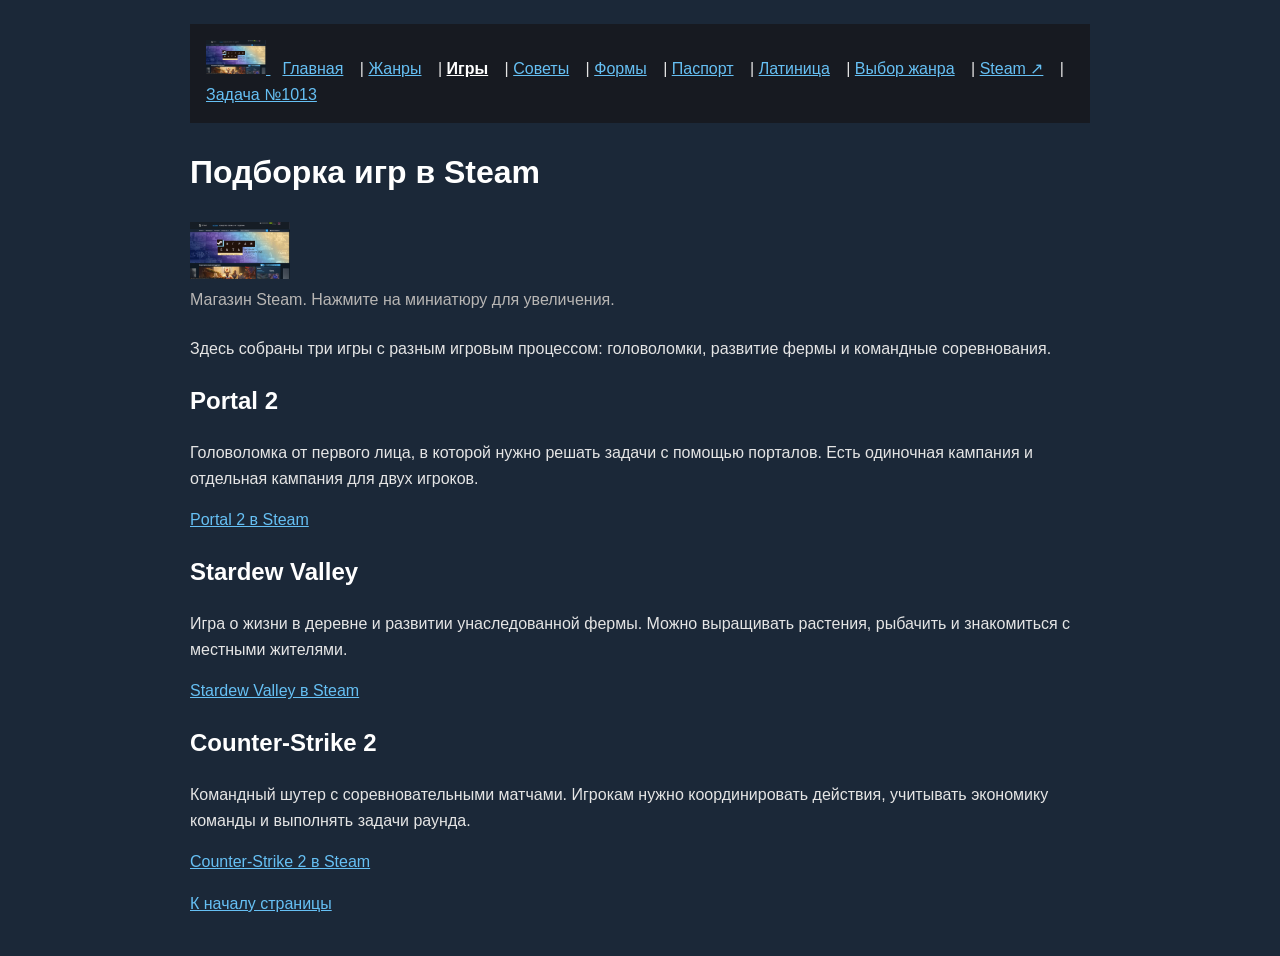
<file: original-version/games.html>
<!DOCTYPE html>
<html lang="ru">
<head>
    <meta charset="UTF-8">
    <title>Подборка игр — Компьютерные игры в Steam</title>
    <link rel="stylesheet" href="style.css">
</head>
<body id="top">
    <nav>
                <a href="index.html">
            <img src="images/steam.png"
                 alt="На главную"
                 width="60">
        </a>
        <a href="index.html">Главная</a> |
        <a href="genres.html">Жанры</a> |
        <a href="games.html" aria-current="page"><strong>Игры</strong></a>
                | <a href="guide.html">Советы</a>
                        | <a href="forms.html">Формы</a>
                        | <a href="passport.html">Паспорт</a>
                        | <a href="translit.html">Латиница</a>
                        | <a href="genres.html#choice">Выбор жанра</a>
        | <a href="https://store.steampowered.com/"
             target="_blank" rel="noopener noreferrer">Steam ↗</a>
             | <a href="task.html">Задача №1013</a>
    </nav>

    <h1>Подборка игр в Steam</h1>
        <figure>
        <a href="image.html" target="_blank" rel="noopener noreferrer">
            <img src="images/steam.png"
                 alt="Открыть крупное изображение магазина Steam"
                 width="100">
        </a>
        <figcaption>
            Магазин Steam. Нажмите на миниатюру для увеличения.
        </figcaption>
    </figure>
    <p>Здесь собраны три игры с разным игровым процессом:
       головоломки, развитие фермы и командные соревнования.</p>

    <section>
        <h2>Portal 2</h2>
        <p>Головоломка от первого лица, в которой нужно решать
           задачи с помощью порталов. Есть одиночная кампания
           и отдельная кампания для двух игроков.</p>
        <p>
            <a href="https://store.steampowered.com/app/620/"
               target="_blank" rel="noopener noreferrer">
                Portal 2 в Steam
            </a>
        </p>
    </section>

    <section>
        <h2>Stardew Valley</h2>
        <p>Игра о жизни в деревне и развитии унаследованной фермы.
           Можно выращивать растения, рыбачить и знакомиться
           с местными жителями.</p>
        <p>
            <a href="https://store.steampowered.com/app/413150/"
               target="_blank" rel="noopener noreferrer">
                Stardew Valley в Steam
            </a>
        </p>
    </section>

    <section>
        <h2>Counter-Strike 2</h2>
        <p>Командный шутер с соревновательными матчами.
           Игрокам нужно координировать действия,
           учитывать экономику команды и выполнять задачи раунда.</p>
        <p>
            <a href="https://store.steampowered.com/app/730/"
               target="_blank" rel="noopener noreferrer">
                Counter-Strike 2 в Steam
            </a>
        </p>
    </section>

    <p><a href="#top">К началу страницы</a></p>
</body>
</html>
</file>
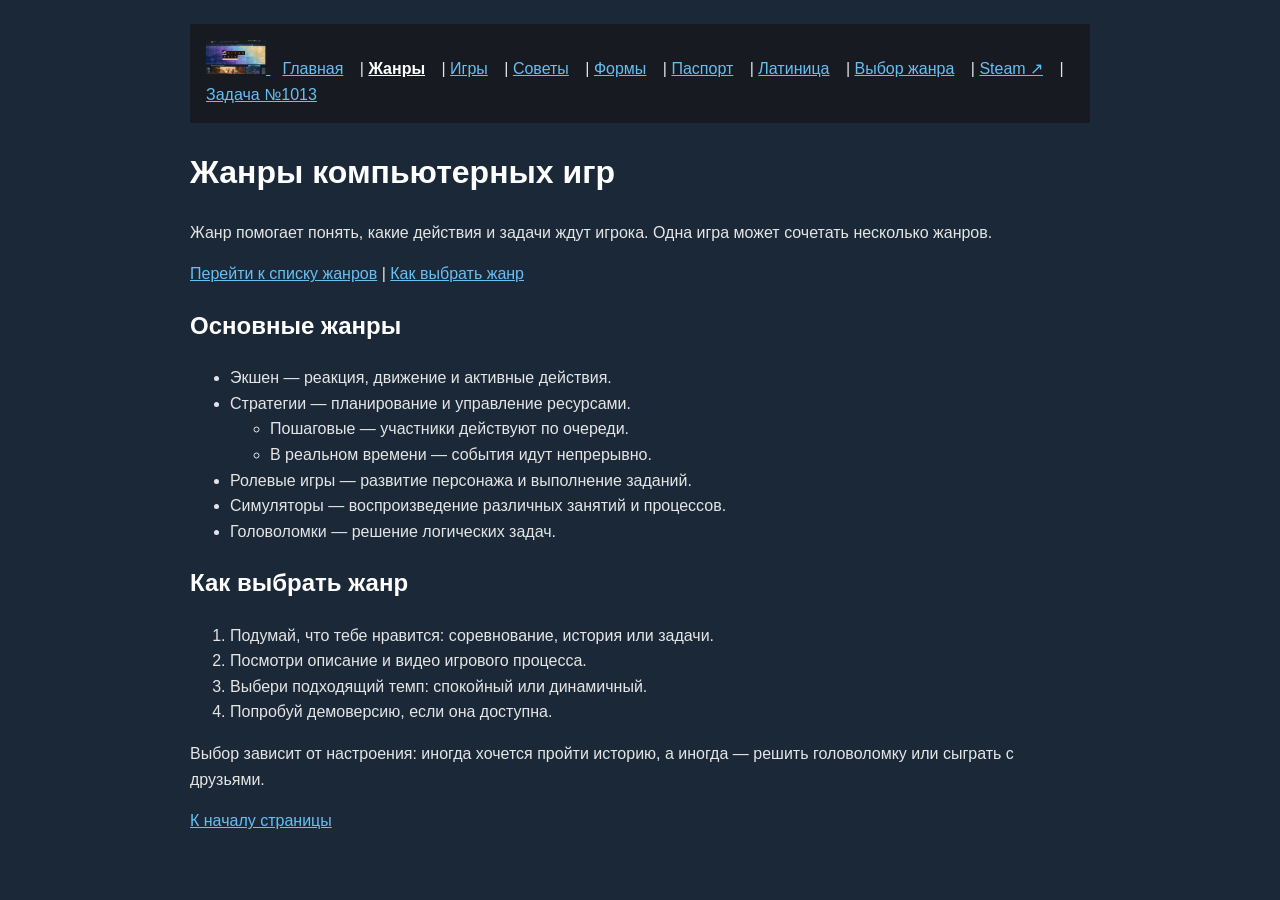
<file: original-version/genres.html>
<!DOCTYPE html>
<html lang="ru">
<head>
    <meta charset="UTF-8">
    <title>Жанры — Компьютерные игры в Steam</title>
<link rel="stylesheet" href="style.css">
</head>
<body id="top">
    <nav>
                <a href="index.html">
            <img src="images/steam.png"
                 alt="На главную"
                 width="60">
        </a>
        <a href="index.html">Главная</a> |
        <a href="genres.html" aria-current="page"><strong>Жанры</strong></a>
                | <a href="games.html">Игры</a>
                        | <a href="guide.html">Советы</a>
                        | <a href="forms.html">Формы</a>
                        | <a href="passport.html">Паспорт</a>
                        | <a href="translit.html">Латиница</a>
                                | <a href="genres.html#choice">Выбор жанра</a>
        | <a href="https://store.steampowered.com/"
             target="_blank" rel="noopener noreferrer">Steam ↗</a>
             | <a href="task.html">Задача №1013</a>
    </nav>

    <h1>Жанры компьютерных игр</h1>
    <p>Жанр помогает понять, какие действия и задачи ждут игрока.
       Одна игра может сочетать несколько жанров.</p>

    <p>
        <a href="#genres">Перейти к списку жанров</a> |
        <a href="#choice">Как выбрать жанр</a>
    </p>

    <h2 id="genres">Основные жанры</h2>
    <ul>
        <li>Экшен — реакция, движение и активные действия.</li>
        <li>Стратегии — планирование и управление ресурсами.
            <ul>
                <li>Пошаговые — участники действуют по очереди.</li>
                <li>В реальном времени — события идут непрерывно.</li>
            </ul>
        </li>
        <li>Ролевые игры — развитие персонажа и выполнение заданий.</li>
        <li>Симуляторы — воспроизведение различных занятий и процессов.</li>
        <li>Головоломки — решение логических задач.</li>
    </ul>

    <h2 id="choice">Как выбрать жанр</h2>
    <ol>
        <li>Подумай, что тебе нравится: соревнование, история или задачи.</li>
        <li>Посмотри описание и видео игрового процесса.</li>
        <li>Выбери подходящий темп: спокойный или динамичный.</li>
        <li>Попробуй демоверсию, если она доступна.</li>
    </ol>

    <p>Выбор зависит от настроения: иногда хочется пройти историю,
       а иногда — решить головоломку или сыграть с друзьями.</p>

    <p><a href="#top">К началу страницы</a></p>
</body>
</html>
</file>
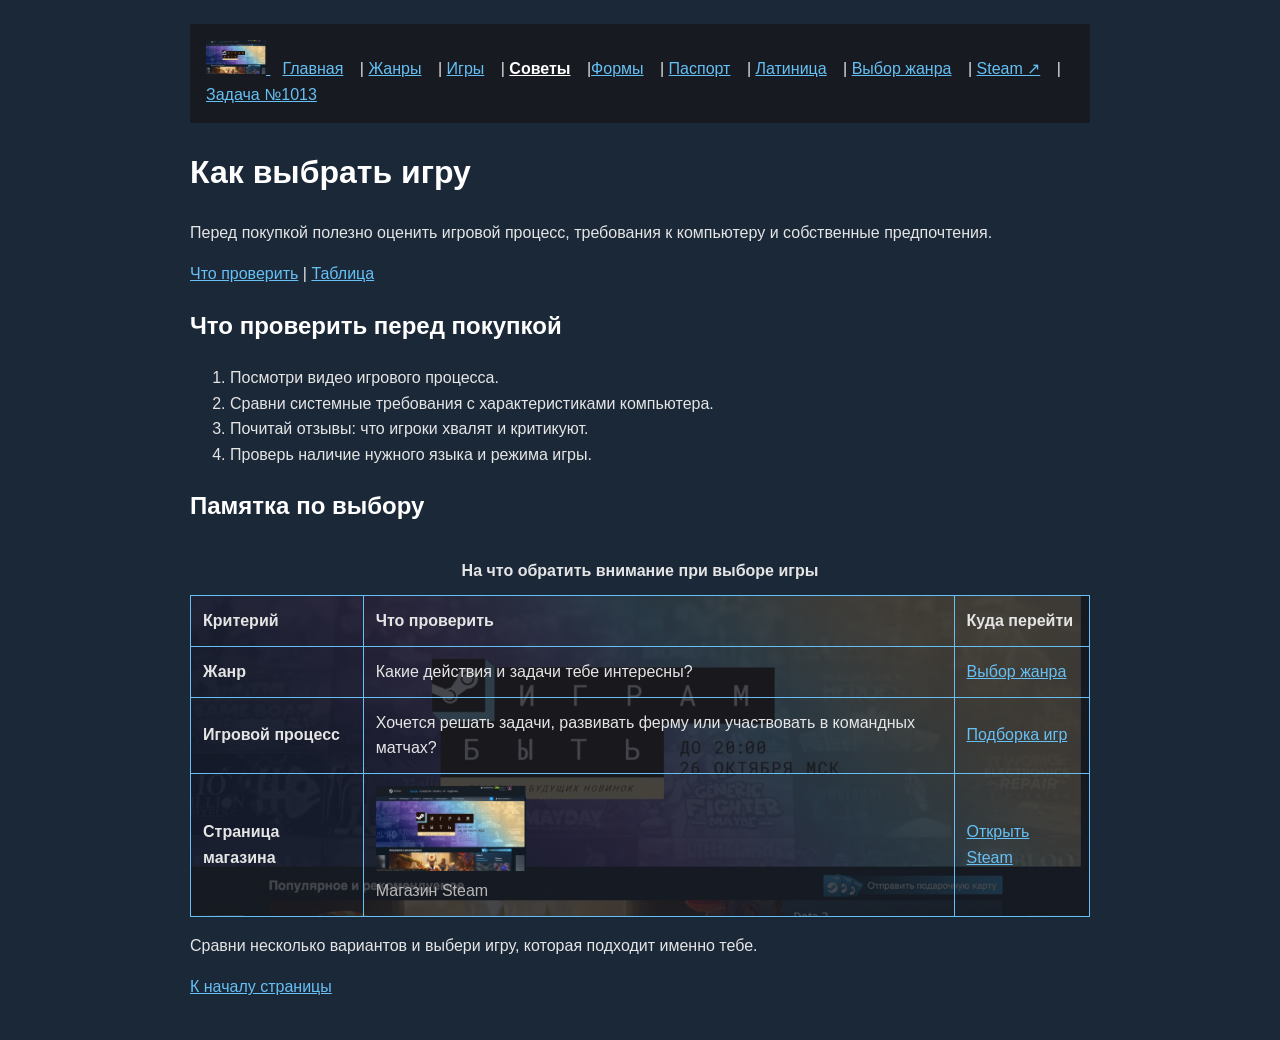
<file: original-version/guide.html>
<!DOCTYPE html>
<html lang="ru">
<head>
    <meta charset="UTF-8">
    <title>Советы — Компьютерные игры в Steam</title>
    <link rel="stylesheet" href="style.css">
</head>
<body id="top">
    <nav>
                <a href="index.html">
            <img src="images/steam.png"
                 alt="На главную"
                 width="60">
        </a>
        <a href="index.html">Главная</a> |
        <a href="genres.html">Жанры</a> |
        <a href="games.html">Игры</a> |
        <a href="guide.html" aria-current="page"><strong>Советы</strong></a>
        |<a href="forms.html">Формы</a>
        | <a href="passport.html">Паспорт</a>
        | <a href="translit.html">Латиница</a>
                | <a href="genres.html#choice">Выбор жанра</a>
        | <a href="https://store.steampowered.com/"
             target="_blank" rel="noopener noreferrer">Steam ↗</a>
             | <a href="task.html">Задача №1013</a>
    </nav>

    <h1>Как выбрать игру</h1>
    <p>Перед покупкой полезно оценить игровой процесс,
       требования к компьютеру и собственные предпочтения.</p>

    <p>
        <a href="#checklist">Что проверить</a> |
        <a href="#comparison">Таблица</a>
    </p>

    <h2 id="checklist">Что проверить перед покупкой</h2>
    <ol>
        <li>Посмотри видео игрового процесса.</li>
        <li>Сравни системные требования с характеристиками компьютера.</li>
        <li>Почитай отзывы: что игроки хвалят и критикуют.</li>
        <li>Проверь наличие нужного языка и режима игры.</li>
    </ol>

    <h2 id="comparison">Памятка по выбору</h2>
    <table class="comparison">
        <caption>На что обратить внимание при выборе игры</caption>
        <thead>
            <tr>
                <th scope="col">Критерий</th>
                <th scope="col">Что проверить</th>
                <th scope="col">Куда перейти</th>
            </tr>
        </thead>
        <tbody>
            <tr>
                <th scope="row">Жанр</th>
                <td>Какие действия и задачи тебе интересны?</td>
                <td><a href="genres.html#choice">Выбор жанра</a></td>
            </tr>
            <tr>
                <th scope="row">Игровой процесс</th>
                <td>Хочется решать задачи, развивать ферму
                    или участвовать в командных матчах?</td>
                <td><a href="games.html">Подборка игр</a></td>
            </tr>
            <tr>
                <th scope="row">Страница магазина</th>
                <td>
                    <figure>
                        <img src="images/steam.png"
                             alt="Главная страница магазина Steam"
                             width="150">
                        <figcaption>Магазин Steam</figcaption>
                    </figure>
                </td>
                <td>
                    <a href="https://store.steampowered.com/"
                       target="_blank" rel="noopener noreferrer">
                        Открыть Steam
                    </a>
                </td>
            </tr>
        </tbody>
    </table>

    <p>Сравни несколько вариантов и выбери игру,
       которая подходит именно тебе.</p>
    <p><a href="#top">К началу страницы</a></p>
</body>
</html>
</file>
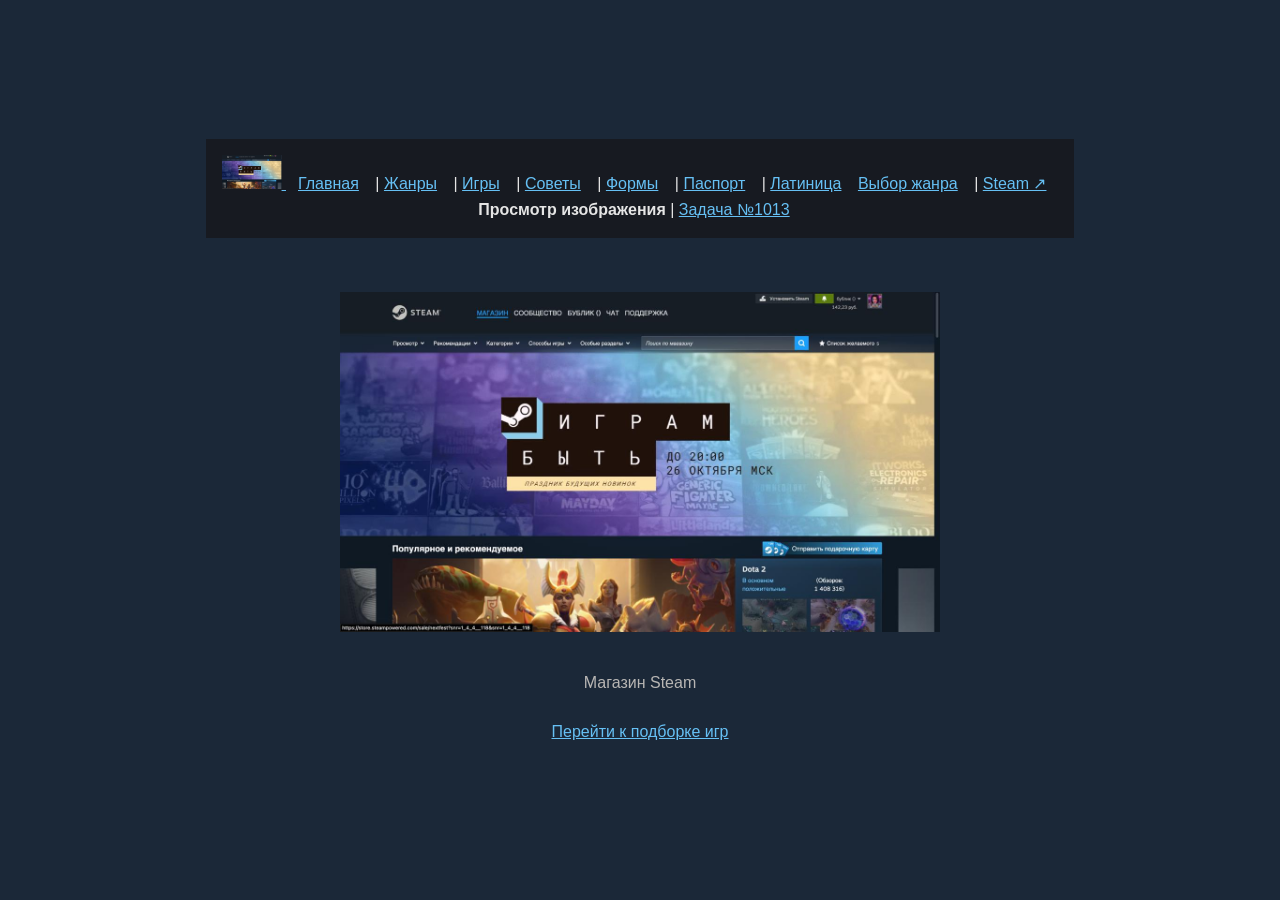
<file: original-version/image.html>
<!DOCTYPE html>
<html lang="ru">
<head>
    <meta charset="UTF-8">
    <title>Изображение магазина Steam</title>
    <link rel="stylesheet" href="style.css">
    <style>
        body {
            margin: 0;
            padding: 0;
            max-width: none;
            min-height: 100vh;
            display: grid;
            place-items: center;
        }

        main {
            text-align: center;
        }

        .large-image {
            width: 600px;
            height: 400px;
            object-fit: contain;
        }
    </style>
</head>
<body>
    <main>
        <nav>
    <a href="index.html">
        <img src="images/steam.png" alt="На главную" width="60">
    </a>
    <a href="index.html">Главная</a> |
    <a href="genres.html">Жанры</a> |
    <a href="games.html">Игры</a> |
    <a href="guide.html">Советы</a> |
    <a href="forms.html">Формы</a>
    | <a href="passport.html">Паспорт</a>
    | <a href="translit.html">Латиница</a>
    <a href="genres.html#choice">Выбор жанра</a> |
    <a href="https://store.steampowered.com/"
       target="_blank" rel="noopener noreferrer">Steam ↗</a>
    <br>
    <strong aria-current="page">Просмотр изображения</strong>
    | <a href="task.html">Задача №1013</a>
</nav>
        <figure>
            <img class="large-image"
                 src="images/steam.png"
                 alt="Главная страница магазина Steam"
                 width="600" height="400">
            <figcaption>Магазин Steam</figcaption>
        </figure>
        <p><a href="games.html">Перейти к подборке игр</a></p>
    </main>
</body>
</html>
</file>
<file: original-version/style.css>
body {
    font-family: Arial, sans-serif;
    background-color: #1b2838;
    color: #e5e5e5;
    max-width: 900px;
    margin: 0 auto;
    padding: 24px;
    line-height: 1.6;
}

h1, h2 {
    color: #ffffff;
}

a {
    color: #66c0f4;
}

a:hover {
    color: #ffffff;
}

nav {
    background-color: #171a21;
    padding: 16px;
    margin-bottom: 24px;
}

nav a {
    margin-right: 12px;
}

nav a[aria-current="page"] {
    color: #ffffff;
    text-decoration: underline;
}

img {
    max-width: 100%;
    height: auto;
}

figure {
    margin: 24px 0;
}

figcaption {
    color: #b8b6b4;
}
.comparison {
    width: 100%;
    border-collapse: collapse;
    background-color: #171a21;
    background-image:
        linear-gradient(rgba(23, 26, 33, 0.8), rgba(23, 26, 33, 0.8)),
        url("images/steam.png");
    background-size: cover;
    background-position: center;
}

.comparison th,
.comparison td {
    border: 1px solid #66c0f4;
    padding: 12px;
    text-align: left;
}

.comparison caption {
    padding: 12px;
    font-weight: bold;
}

.comparison figure {
    margin: 0;
}
.passport {
    max-width: 650px;
    margin: 24px auto;
    color: #342626;
    background-color: #f2dfd5;
    border: 2px solid #96756b;
    border-radius: 12px;
}

.passport-page {
    padding: 24px;
}

.passport-page + .passport-page {
    border-top: 2px dashed #96756b;
}

.passport-page h2 {
    color: #773737;
    text-align: center;
}

.passport-page span {
    font-weight: bold;
}

.passport-photo {
    float: left;
    width: 110px;
    height: 150px;
    margin: 0 24px 12px 0;
    border: 1px solid #96756b;
    display: grid;
    place-items: center;
    text-align: center;
}

.passport-page small {
    display: block;
    clear: both;
    text-align: right;
}
</file>
